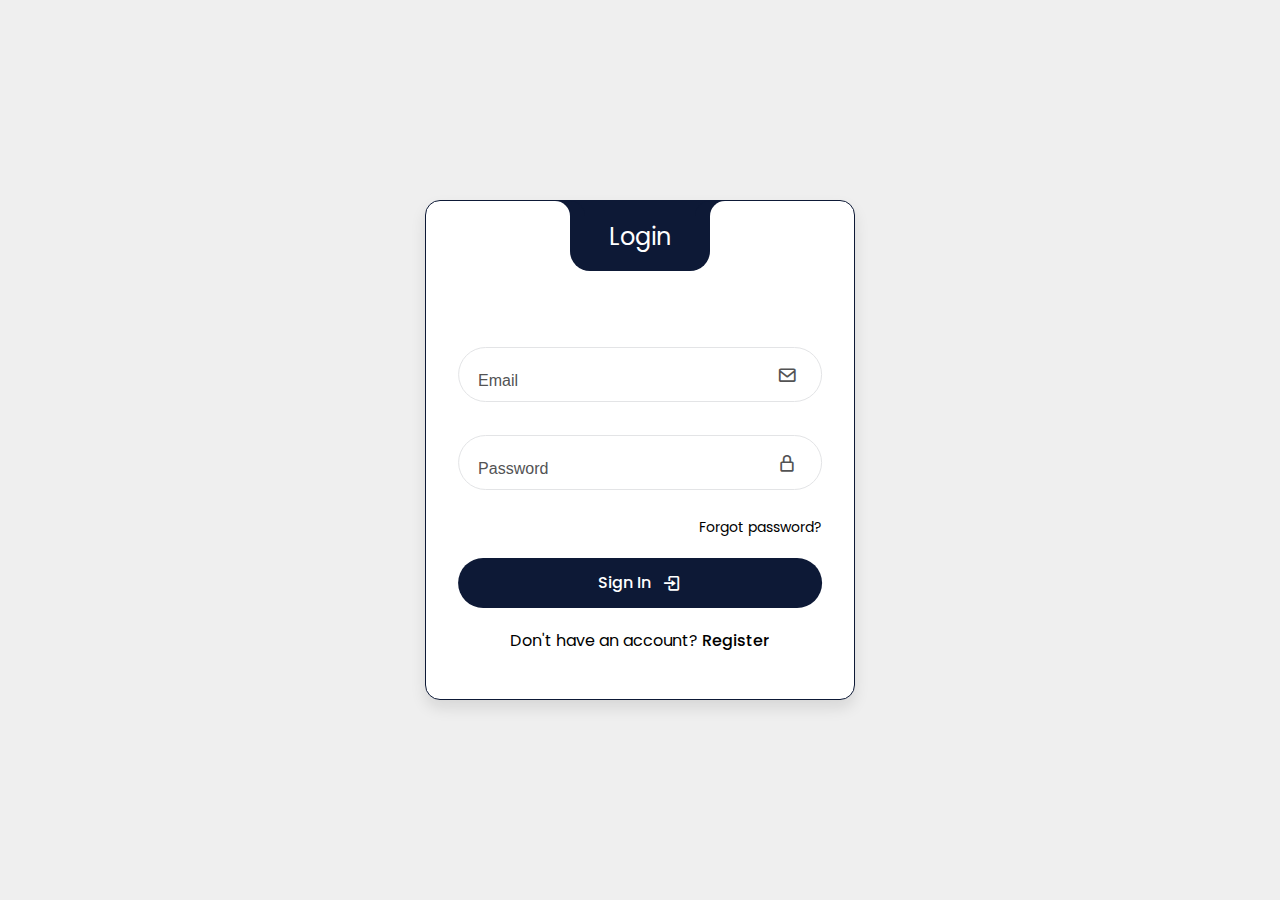
<file: project1/index.html>
<!DOCTYPE html>
<html lang="en">
<head>
    <meta charset="UTF-8">
    <meta name="viewport" content="width=device-width, initial-scale=1.0">
    <!-- BOXICONS -->
    <link href='https://unpkg.com/boxicons@2.1.4/css/boxicons.min.css' rel='stylesheet'>
    <!-- CSS -->
    <link rel="stylesheet" href="css/style.css">
    <title>Login & Register | Project1_Heinz</title>
</head>
<body>
    <div class="wrapper">
        <div class="form-header">
            <div class="titles">
                <div class="title-login">Login</div>
                <div class="title-register">Register</div>
            </div>
        </div>
        <!-- LOGIN FORM -->
        <form action="#" class="login-form" autocomplete="off">
            <div class="input-box">
                <input type="text" class="input-field" id="log-email" required>
                <label for="log-email" class="label">Email</label>
                <i class='bx bx-envelope icon'></i>
            </div>
            <div class="input-box">
                <input type="password" class="input-field" id="log-pass" required>
                <label for="log-pass" class="label">Password</label>
                <i class='bx bx-lock-alt icon' ></i>
            </div>
            <div class="form-cols">
                <div class="col-1"></div>
                <div class="col-2">
                    <a href="#">Forgot password?</a>
                </div>
            </div>
            <div class="input-box">
                <button class="btn-submit" id="SignInBtn">Sign In <i class='bx bx-log-in' ></i></button>
<script type="text/javascript">
    document.getElementById("SignInBtn").onclick = function () {
        location.href = "input.html";
    };
</script>
            </div>
            <div class="switch-form">
                <span>Don't have an account? <a href="#" onclick="registerFunction()">Register</a></span>
            </div>
        </form>

        <!-- REGISTER FORM -->
        <form action="#" class="register-form" autocomplete="off">
            <div class="input-box">
                <input type="text" class="input-field" id="reg-name" required>
                <label for="reg-name" class="label">Username</label>
                <i class='bx bx-user icon' ></i>
            </div>
            <div class="input-box">
                <input type="text" class="input-field" id="reg-email" required>
                <label for="reg-email" class="label">Email</label>
                <i class='bx bx-envelope icon'></i>
            </div>
            <div class="input-box">
                <input type="password" class="input-field" id="reg-pass" required>
                <label for="reg-pass" class="label">Password</label>
                <i class='bx bx-lock-alt icon' ></i>
            </div>
            <div class="form-cols">
                <div class="col-1">
                    <input type="checkbox" id="agree">
                    <label for="agree"> I agree to terms & conditions</label>
                </div>
                <div class="col-2"></div>
            </div>
            <div class="input-box">
                <button class="btn-submit" id="SignUpBtn">Sign Up <i class='bx bx-user-plus' ></i></button>
            </div>
            <div class="switch-form">
                <span>Already have an account? <a href="#" onclick="loginFunction()">Login</a></span>
            </div>
        </form>
    </div>

    <script src="js/script.js"></script>
</body>
</html>
</file>
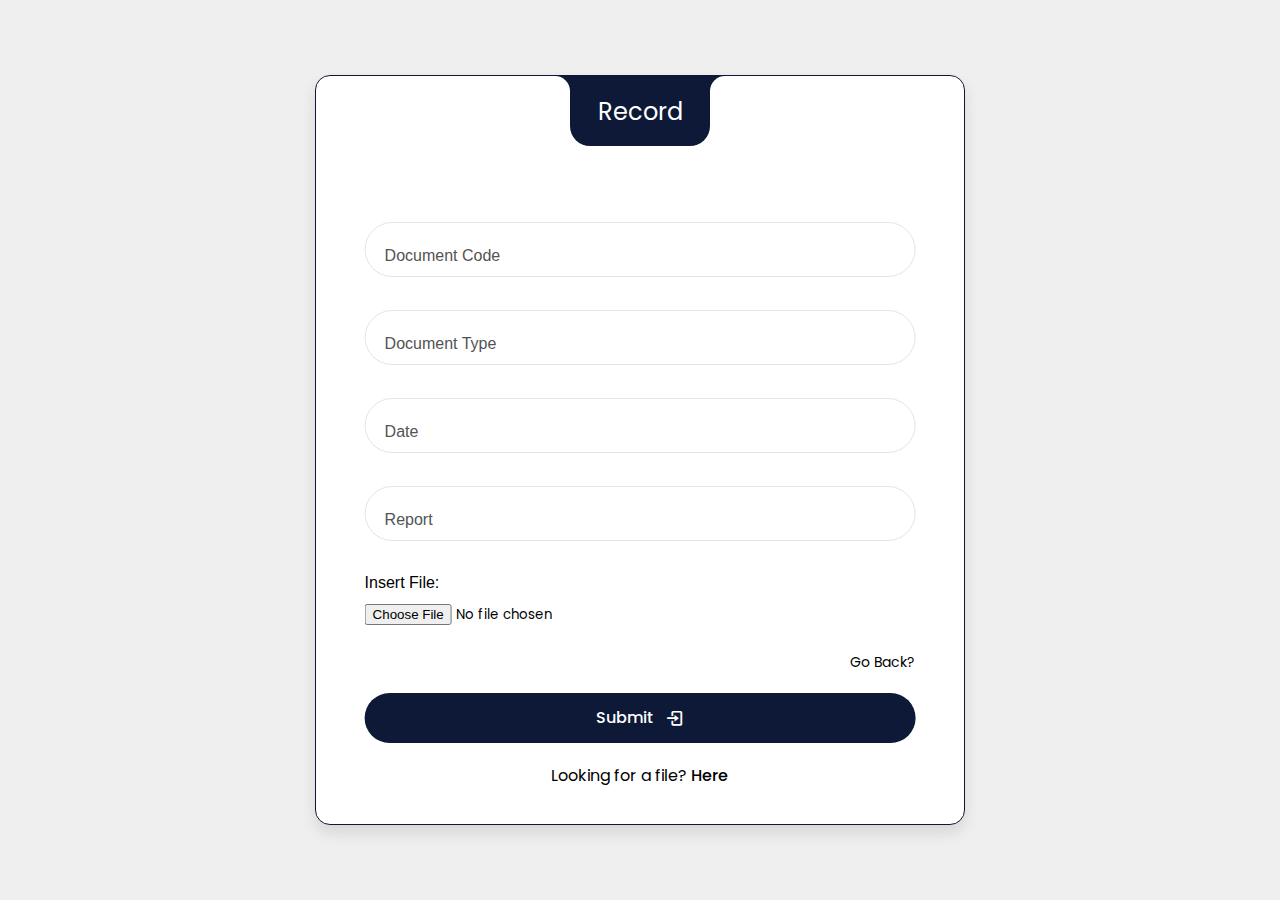
<file: project1/input.html>
<!DOCTYPE html>
<html lang="en">
<head>
    <meta charset="UTF-8">
    <meta name="viewport" content="width=device-width, initial-scale=1.0">
    <!-- BOXICONS -->
    <link href='https://unpkg.com/boxicons@2.1.4/css/boxicons.min.css' rel='stylesheet'>
    <!-- CSS -->
    <link rel="stylesheet" href="css/style.css">
    <title>Login & Register | Project1_Heinz</title>
</head>
<body>
    <div class="inputwrapper">
        <div class="form-header">
            <div class="titles">
                <div class="title-login">Record</div>
                <div class="title-register">Register</div>
            </div>
        </div>
        <!-- RECORD FORM -->
        <form action="#" class="login-form" autocomplete="off">
            <div class="input-box">
                <input type="text" class="input-field" id="log-email" required>
                <label for="log-email" class="label">Document Code</label>
            </div>
            <div class="input-box">
                <input type="text" class="input-field" id="log-email" required>
                <label for="log-email" class="label">Document Type</label>
            </div>
            <div class="input-box">
                <input type="text" class="input-field" id="log-email" required>
                <label for="log-email" class="label">Date</label>
            </div>
            <div class="input-box">
                <input type="text" class="input-field" id="log-email" required>
                <label for="log-email" class="label">Report</label>
            </div>
            <div class="input-box">
<label for="avatar">Insert File:</label>
<input type="file" id="avatar" name="avatar" accept="image/png, image/jpeg, word/pdf" />
            </div>
                       
<!------------            <div class="input-box">
                <input type="password" class="input-field" id="log-pass" required>
                <label for="log-pass" class="label">Password</label>
                <i class='bx bx-lock-alt icon' ></i>
            </div> -->
            <div class="form-cols">
                <div class="col-1"></div>
                <div class="col-2">
                    <a href="index.html">Go Back?</a>
                </div>
            </div>
            <div class="input-box">
                <button class="btn-submit" id="SignInBtn">Submit <i class='bx bx-log-in' ></i></button>
<script type="text/javascript">
    document.getElementById("myButton").onclick = function () {
        location.href = "input.html";
    };
</script>
            </div>
            <div class="switch-form">
                <span>Looking for a file? <a href="#" onclick="registerFunction()">Here</a></span>
            </div>
        </form>

<!-------------------------------------- Database -------------------------->
        <form action="#" class="register-form" autocomplete="off">
            <div class="input-box">
                <input type="text" class="input-field" id="reg-name" required>
                <label for="reg-name" class="label">Username</label>
                <i class='bx bx-user icon' ></i>
            </div>
            <div class="input-box">
                <input type="text" class="input-field" id="reg-email" required>
                <label for="reg-email" class="label">Email</label>
                <i class='bx bx-envelope icon'></i>
            </div>
            <div class="input-box">
                <input type="password" class="input-field" id="reg-pass" required>
                <label for="reg-pass" class="label">Password</label>
                <i class='bx bx-lock-alt icon' ></i>
            </div>
            <div class="form-cols">
                <div class="col-1">
                    <input type="checkbox" id="agree">
                    <label for="agree"> I agree to terms & conditions</label>
                </div>
                <div class="col-2"></div>
            </div>
            <div class="input-box">
                <button class="btn-submit" id="SignUpBtn">Sign Up <i class='bx bx-user-plus' ></i></button>
            </div>
            <div class="switch-form">
                <span>Go Back? <a href="#" onclick="loginFunction()">Here</a></span>
            </div>
        </form>
    </div>

    <script src="js/script.js"></script>
</body>
</html>
</file>
<file: project1/css/style.css>
/* IMPORT FONT */
@import url('https://fonts.googleapis.com/css2?family=Poppins:ital,wght@0,100;0,200;0,300;0,400;0,500;0,600;0,700;0,800;0,900;1,100;1,200;1,300;1,400;1,500;1,600;1,700;1,800;1,900&display=swap');

/* COLOR VARIABLES */
:root {
    --primary-color: #0D1936;
    --secondary-color: #535354;
    --background-color: #EFEFEF;
    --shadow-color: rgba(0, 0, 0, 0.1);
    --white-color: #FFF;
    --black-color: #000;
    --input-border-color: #E3E4E6;
    --transition-3s: 0.3s;
}

/* GLOBAL STYLES */
*{
    margin: 0;
    padding: 0;
    box-sizing: border-box;
    font-family: 'Poppins', sans-serif;
}

/* REUSABLE ELEMENTS */
a{
    text-decoration: none;
    color: var(--black-color);
    transition: var(--transition-3s);
}
a:hover{
    text-decoration: underline;
}

body{
    display: flex;
    justify-content: center;
    align-items: center;
    height: 100vh;
    background-color: var(--background-color);
}

/* WRAPPER */
.wrapper{
    position: relative;
    width: 430px;
    height: 500px;
    background-color: var(--white-color);
    border-radius: 15px;
    padding: 120px 32px 64px;
    border: 1px solid var(--primary-color);
    box-shadow: 0 8px 15px var(--shadow-color);
    transition: var(--transition-3s);
    overflow: hidden;
}

/* WRAPPER for INPUT */
.inputwrapper{
    position: relative;
    width: 650px;
    height: 750px;
    background-color: var(--white-color);
    border-radius: 15px;
    padding: 120px 32px 64px;
    border: 1px solid var(--primary-color);
    box-shadow: 0 8px 15px var(--shadow-color);
    transition: var(--transition-3s);
    overflow: hidden;
}
/* FORM HEADER */
.form-header{
    position: absolute;
    top: 0;
    left: 50%;
    transform: translateX(-50%);
    display: flex;
    align-items: center;
    justify-content: center;
    width: 140px;
    height: 70px;
    background-color: var(--primary-color);
    border-radius: 0 0 20px 20px;
}
.form-header::before, .form-header::after{
    content: "";
    position: absolute;
    top: 0;
    width: 30px;
    height: 30px;
}
.form-header::before{
    left: -30px;
    border-top-right-radius: 50%;
    box-shadow: 15px 0 0 var(--primary-color);
}
.form-header::after{
    right: -30px;
    border-top-left-radius: 50%;
    box-shadow: -15px 0 0 var(--primary-color);
}
/* TITLES */
.titles{
    position: relative;
}
.title-login, .title-register{
    position: absolute;
    top: 50%;
    left: 50%;
    transform: translate(-50%,-50%);
    color: var(--white-color);
    font-size: 24px;
    transition: var(--transition-3s);
}
.title-register{
    top: 50px;
}

/* FORMS */
.login-form, .register-form{
    position: absolute;
    left: 50%;
    transform: translateX(-50%);
    width: 85%;
    transition: var(--transition-3s);
}
.register-form{
    left: 150%;
}

/* INPUT FIELDS */
.input-box{
    position: relative;
    display: flex;
    flex-direction: column;
    margin: 20px 0;
}
.input-field{
    width: 100%;
    height: 55px;
    font-size: 16px;
    background: transparent;
    color: var(--black-color);
    padding: 0 20px;
    border: 1px solid var(--input-border-color);
    border-radius: 30px;
    outline: none;
    transition: var(--transition-3s);
}
.input-field:focus{
    border: 1px solid var(--primary-color);
}
.label{
    position: absolute;
    top: 50%;
    left: 20px;
    transform: translateY(-50%);
    color: var(--secondary-color);
    transition: 0.2s;
    cursor: text;
}
.input-field:focus ~ .label,
.input-field:valid ~ .label{
    top: 0;
    font-size: 14px;
    background-color: var(--white-color);
    color: var(--primary-color);
    padding: 0 10px;
}
.input-field:valid ~ .label{
    color: var(--secondary-color);
}
.icon{
    position: absolute;
    top: 50%;
    right: 25px;
    transform: translateY(-50%);
    font-size: 20px;
    color: var(--secondary-color);
}
/* FORGOT PASSWORD & TERMS AND CONDITIONS */
.form-cols{
    display: flex;
    justify-content: space-between;
    font-size: 14px;
}
.col-1{
    display: flex;
    align-items: center;
    gap: 6px;
}
/* SUBMIT BUTTON */
.btn-submit{
    display: flex;
    align-items: center;
    justify-content: center;
    gap: 10px;
    width: 100%;
    height: 50px;
    background-color: var(--primary-color);
    color: var(--white-color);
    font-size: 16px;
    font-weight: 500;
    border: none;
    border-radius: 30px;
    cursor: pointer;
    transition: var(--transition-3s);
}
.btn-submit:hover{
    gap: 15px;
}
.btn-submit i{
    font-size: 20px;
}
/* SWITCH FORM */
.switch-form{
    text-align: center;
}
.switch-form a{
    font-weight: 500;
}

/* Insert File */
label {
  display: block;
  font:
    1rem "Fira Sans",
    sans-serif;
}

input,
label {
  margin: 0.4rem 0;
}

/* RESPONSIVE STYLES */
@media only screen and (max-width: 564px){
    .wrapper{
        margin: 20px;
    }
}
</file>
